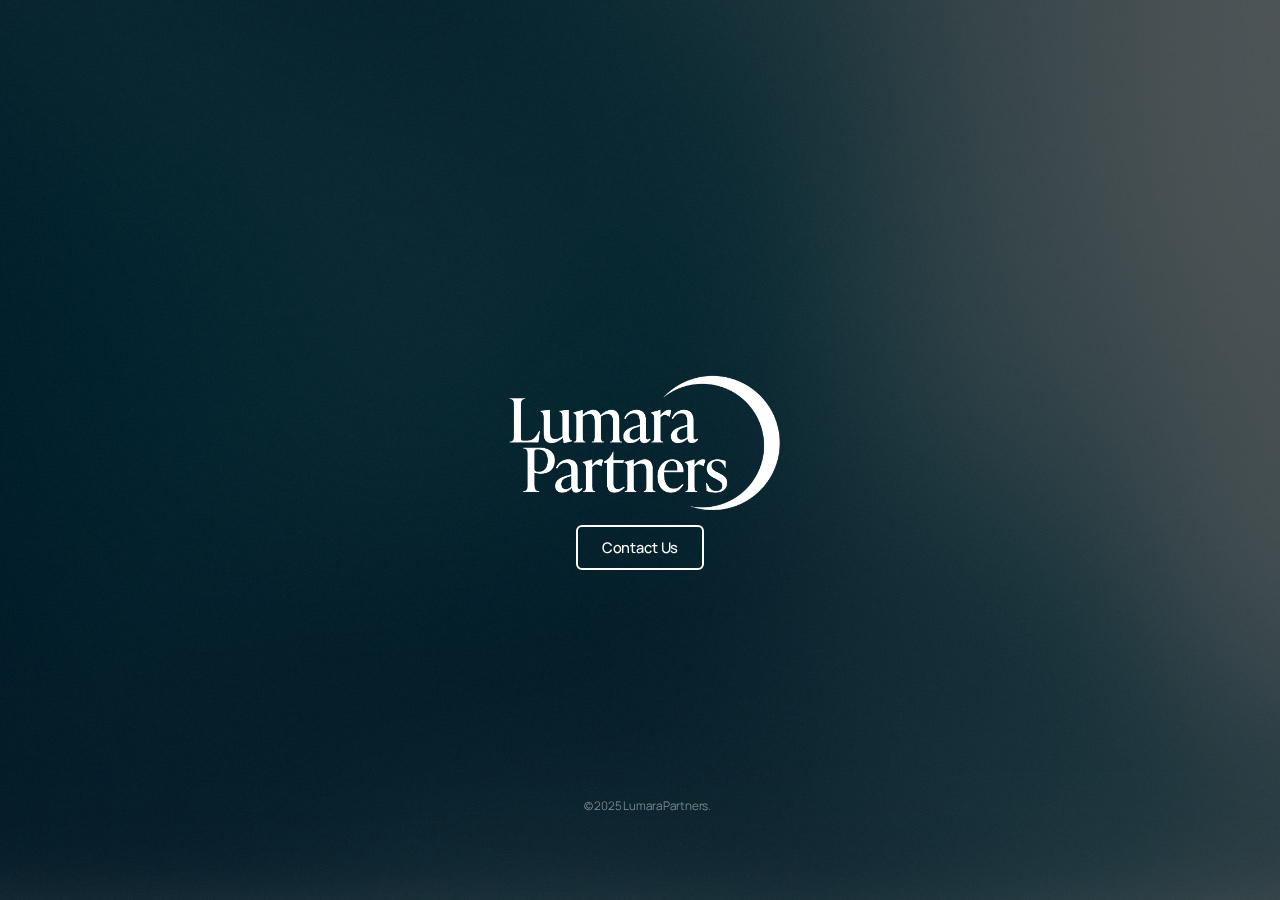
<file: index.html>
<!DOCTYPE HTML>

<html>
	<head>
		<title>Lumara Partners</title>
		<meta charset="utf-8" />
		<meta name="viewport" content="width=device-width, initial-scale=1, user-scalable=no" />
		<link rel="preconnect" href="https://fonts.googleapis.com">
		<link rel="preconnect" href="https://fonts.gstatic.com" crossorigin>
		<link href="https://fonts.googleapis.com/css2?family=Libre+Baskerville:ital,wght@0,400;0,700;1,400&family=Manrope:wght@200..800&display=swap" rel="stylesheet">
		<link rel="stylesheet" href="assets/css/main.css" />
		<link rel="icon" type="image/png" href="images/Favicon.png" />
		
	</head>
	<body class="is-preload">

		<!-- Header -->
			<header id="header" class="centered">
				<img src="images/logo.png" alt="Lumara Partners Logo" style="max-width: 290px; height: auto;">
			</header>

		<!-- Contact Button -->
			<div class="contact-button-wrapper centered">
  				<a href="mailto:team@lumarapartners.com" class="contact-button">Contact Us</a>
			</div>

		<!-- Footer -->
			<footer id="footer" >
				
				<ul >
					<p>&copy; 2025 Lumara Partners.</p>
				</ul>
			</footer>

		<!-- Scripts -->
			<script src="assets/js/main.js"></script>

	</body>
</html>
</file>
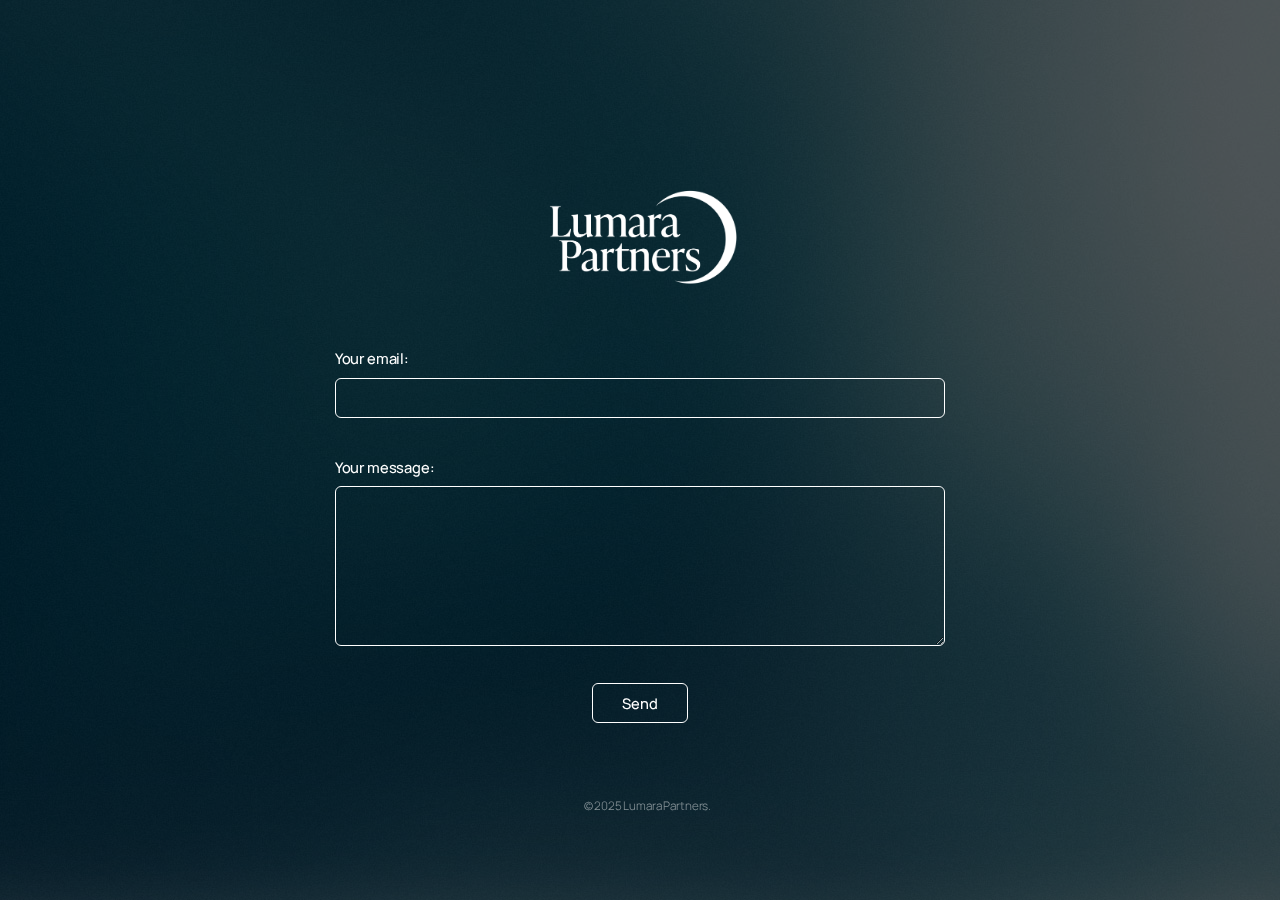
<file: contact-na.html>
<!DOCTYPE HTML>
<html>
  <head>
    <title>Contact | Lumara Partners</title>
    <meta charset="utf-8" />
    <meta name="viewport" content="width=device-width, initial-scale=1, user-scalable=no" />
    <link rel="preconnect" href="https://fonts.googleapis.com">
    <link rel="preconnect" href="https://fonts.gstatic.com" crossorigin>
    <link href="https://fonts.googleapis.com/css2?family=Libre+Baskerville:ital,wght@0,400;0,700;1,400&family=Manrope:wght@200..800&display=swap" rel="stylesheet">
    <link rel="stylesheet" href="assets/css/main.css" />
    <style>
      body {
        font-family: 'Manrope', sans-serif;
        color: white;
        text-align: center;
      }

.contact-wrapper {
  max-width: 100%;
  width: 50vw; /* 50% of viewport width */
  margin: 0 auto;
  padding: 3em 1em;
  text-align: center;
}

/* Logo */
.contact-logo img {
  max-width: 200px;
  height: auto;
  margin-bottom: 1.5em;
}

.contact-logo {
  display: inline-block;
  text-decoration: none;
  border: none;
}

/* Remove underline from heading */
h2 {
  font-size: 1.75em;
  font-weight: 600;
  margin-bottom: 1.5em;
  border: none;
  text-decoration: none;
}

/* Form */
form {
  display: flex;
  flex-direction: column;
  gap: 1.5em;
  margin-top: 2em;
  text-align: left;
}

label {
  font-size: 1em;
  font-weight: 500;
  display: flex;
  flex-direction: column;
  gap: 0.5em;
}

input[type="email"],
textarea {
  width: 100%;
  padding: 0.75em 1em;
  background-color: transparent;
  border: 1px solid white;
  border-radius: 6px;
  color: white;
  font-size: 1em;
}

textarea {
  height: 160px;
  resize: vertical;
}

button[type="submit"] {
  align-self: center;
  padding: 0.75em 2em;
  border: 1px solid white;
  background-color: transparent;
  color: white;
  border-radius: 6px;
  font-size: 1em;
  font-weight: 500;
  cursor: pointer;
  line-height: 1.25; /* prevents text from sitting too low */
  display: inline-flex;
  align-items: center;
  justify-content: center;
}
button[type="submit"]:hover {
  background-color: white;
  color: #023a59ff !important;
}

/* Back link */
.back-link {
  display: inline-block;
  margin-top: 3em;
  font-size: 0.9em;
  text-decoration: underline;
  color: white;
}

.back-link:hover {
  opacity: 0.8;
}
    </style>
  </head>
  <body class="is-preload">
    <div class="contact-wrapper">
      <a href="index.html" class="contact-logo">
        <img src="images/logo.png" alt="Lumara Partners Logo">
      </a>
      <form action="https://formspree.io/f/mqabbyna" method="POST">
        <label>
          Your email:
          <input type="email" name="email" required>
        </label>
        <label>
          Your message:
          <textarea name="message" required></textarea>
        </label>
        <button type="submit">Send</button>
      </form>

    </div>
<footer id="footer" >
				
				<ul >
					<p>&copy; 2025 Lumara Partners.</p>
				</ul>
			</footer>

    <script src="assets/js/main.js"></script>
  </body>
</html>
</file>
<file: assets/css/main.css>
@import url(fontawesome-all.min.css);
/*
	Eventually by HTML5 UP
	html5up.net | @ajlkn
	Free for personal and commercial use under the CCA 3.0 license (html5up.net/license)
*/
html, body, div, span, applet, object,
iframe, h1, h2, h3, h4, h5, h6, p, blockquote,
pre, a, abbr, acronym, address, big, cite,
code, del, dfn, em, img, ins, kbd, q, s, samp,
small, strike, strong, sub, sup, tt, var, b,
u, i, center, dl, dt, dd, ol, ul, li, fieldset,
form, label, legend, table, caption, tbody,
tfoot, thead, tr, th, td, article, aside,
canvas, details, embed, figure, figcaption,
footer, header, hgroup, menu, nav, output, ruby,
section, summary, time, mark, audio, video {
  margin: 0;
  padding: 0;
  border: 0;
  font-size: 100%;
  font: inherit;
  vertical-align: baseline; }

article, aside, details, figcaption, figure,
footer, header, hgroup, menu, nav, section {
  display: block; }

body {
  line-height: 1; }

ol, ul {
  list-style: none; }

blockquote, q {
  quotes: none; }
  blockquote:before, blockquote:after, q:before, q:after {
    content: '';
    content: none; }

table {
  border-collapse: collapse;
  border-spacing: 0; }

body {
  -webkit-text-size-adjust: none; }

mark {
  background-color: transparent;
  color: inherit; }

input::-moz-focus-inner {
  border: 0;
  padding: 0; }

input, select, textarea {
  -moz-appearance: none;
  -webkit-appearance: none;
  -ms-appearance: none;
  appearance: none; }

/* Basic */
@-ms-viewport {
  width: device-width; }

body {
  -ms-overflow-style: scrollbar; }

@media screen and (max-width: 480px) {
  html, body {
    min-width: 320px; } }

html {
  box-sizing: border-box; }

*, *:before, *:after {
  box-sizing: inherit; }

html, body {
  height: 100%;
  overflow-x: hidden;
  width: 100%; }
  @media screen and (max-height: 640px) {
    html, body {
      height: auto;
      min-height: 100%; } }

body {
  display: -moz-flex;
  display: -webkit-flex;
  display: -ms-flex;
  display: flex;
  -moz-flex-direction: column;
  -webkit-flex-direction: column;
  -ms-flex-direction: column;
  flex-direction: column;
  -moz-justify-content: center;
  -webkit-justify-content: center;
  -ms-justify-content: center;
  justify-content: center;
  background-color: #000;
  padding: 6em 4em 4em 4em; }
  body.is-preload *, body.is-preload *:before, body.is-preload *:after {
    -moz-animation: none !important;
    -webkit-animation: none !important;
    -ms-animation: none !important;
    animation: none !important;
    -moz-transition: none !important;
    -webkit-transition: none !important;
    -ms-transition: none !important;
    transition: none !important; }
  body > * {
    position: relative;
    z-index: 2; }
  @media screen and (max-width: 1680px) {
    body {
      padding: 6em 3.5em 3.5em 3.5em; } }
  @media screen and (max-width: 736px) {
    body {
      padding: 5em 2em 2em 2em; } }
  @media screen and (max-width: 360px) {
    body {
      padding: 5em 1.25em 1.25em 1.25em; } }

/* BG */
#bg {
  -moz-transition: opacity 2s ease-in-out;
  -webkit-transition: opacity 2s ease-in-out;
  -ms-transition: opacity 2s ease-in-out;
  transition: opacity 2s ease-in-out;
  height: 100%;
  left: 0;
  opacity: 0.375;
  position: fixed;
  top: 0;
  width: 100%;
  z-index: 1; }
  #bg div {
    -moz-transition: opacity 3s ease;
    -webkit-transition: opacity 3s ease;
    -ms-transition: opacity 3s ease;
    transition: opacity 3s ease;
    background-size: cover;
    height: 100%;
    left: 0;
    opacity: 0;
    position: absolute;
    top: 0;
    visibility: hidden;
    width: 150%; }
    #bg div.visible {
      -moz-animation: bg 45s linear infinite;
      -webkit-animation: bg 45s linear infinite;
      -ms-animation: bg 45s linear infinite;
      animation: bg 45s linear infinite;
      opacity: 1;
      visibility: visible;
      z-index: 1; }
      #bg div.visible.top {
        z-index: 2; }
      @media screen and (max-width: 1280px) {
        #bg div.visible {
          -moz-animation: bg 29.25s linear infinite;
          -webkit-animation: bg 29.25s linear infinite;
          -ms-animation: bg 29.25s linear infinite;
          animation: bg 29.25s linear infinite; } }
      @media screen and (max-width: 736px) {
        #bg div.visible {
          -moz-animation: bg 18s linear infinite;
          -webkit-animation: bg 18s linear infinite;
          -ms-animation: bg 18s linear infinite;
          animation: bg 18s linear infinite; } }
    #bg div:only-child {
      -moz-animation-direction: alternate !important;
      -webkit-animation-direction: alternate !important;
      -ms-animation-direction: alternate !important;
      animation-direction: alternate !important; }
  body.is-preload #bg {
    opacity: 0; }

.centered {
  text-align: center;
  margin-left: auto;
  margin-right: auto;
}

#signup-form input[type="email"],
#signup-form input[type="submit"] {
  display: inline-block;
  margin: 10px auto;
  text-align: center;
}


@-moz-keyframes bg {
  0% {
    -moz-transform: translateX(0);
    -webkit-transform: translateX(0);
    -ms-transform: translateX(0);
    transform: translateX(0); }
  100% {
    -moz-transform: translateX(-25%);
    -webkit-transform: translateX(-25%);
    -ms-transform: translateX(-25%);
    transform: translateX(-25%); } }

@-webkit-keyframes bg {
  0% {
    -moz-transform: translateX(0);
    -webkit-transform: translateX(0);
    -ms-transform: translateX(0);
    transform: translateX(0); }
  100% {
    -moz-transform: translateX(-25%);
    -webkit-transform: translateX(-25%);
    -ms-transform: translateX(-25%);
    transform: translateX(-25%); } }

@-ms-keyframes bg {
  0% {
    -moz-transform: translateX(0);
    -webkit-transform: translateX(0);
    -ms-transform: translateX(0);
    transform: translateX(0); }
  100% {
    -moz-transform: translateX(-25%);
    -webkit-transform: translateX(-25%);
    -ms-transform: translateX(-25%);
    transform: translateX(-25%); } }

@keyframes bg {
  0% {
    -moz-transform: translateX(0);
    -webkit-transform: translateX(0);
    -ms-transform: translateX(0);
    transform: translateX(0); }
  100% {
    -moz-transform: translateX(-25%);
    -webkit-transform: translateX(-25%);
    -ms-transform: translateX(-25%);
    transform: translateX(-25%); } }

/* Type */
body, input, select, textarea {
  color: rgba(255, 255, 255, 0.75);
  font-family: "Roboto", sans-serif;
  font-size: 16pt;
  font-weight: 400;
  letter-spacing: -0.01em;
  line-height: 1.65em; }
  @media screen and (max-width: 1680px) {
    body, input, select, textarea {
      font-size: 12pt; } }
  @media screen and (max-width: 1280px) {
    body, input, select, textarea {
      font-size: 11pt; } }
  @media screen and (max-width: 980px) {
    body, input, select, textarea {
      font-size: 12pt; } }
  @media screen and (max-width: 736px) {
    body, input, select, textarea {
      font-size: 12pt; } }
  @media screen and (max-width: 480px) {
    body, input, select, textarea {
      font-size: 12pt; } }

a {
  -moz-transition: border-bottom-color 0.2s ease, color 0.2s ease;
  -webkit-transition: border-bottom-color 0.2s ease, color 0.2s ease;
  -ms-transition: border-bottom-color 0.2s ease, color 0.2s ease;
  transition: border-bottom-color 0.2s ease, color 0.2s ease;
  border-bottom: dotted 1px rgba(255, 255, 255, 0.25);
  color: #023a59ff;
  text-decoration: none; }
  a:hover {
    border-bottom-color: transparent;
    color: #023a59ff !important;
    text-decoration: none; }

strong, b {
  color: #fff;
  font-weight: 700; }

em, i {
  font-style: italic; }

p {
  margin: 0 0 2em 0; }

h1, h2, h3, h4, h5, h6 {
  color: #fff;
  font-weight: 700;
  line-height: 1em;
  margin: 0 0 1em 0; }
  h1 a, h2 a, h3 a, h4 a, h5 a, h6 a {
    color: inherit;
    text-decoration: none; }

h1 {
  font-size: 2.5em;
  line-height: 1.25em; }

h2 {
  font-size: 1.75em;
  line-height: 1.5em; }

h3 {
  font-size: 1.35em;
  line-height: 1.5em; }

h4 {
  font-size: 1.1em;
  line-height: 1.5em; }

h5 {
  font-size: 0.9em;
  line-height: 1.5em; }

h6 {
  font-size: 0.7em;
  line-height: 1.5em; }

sub {
  font-size: 0.8em;
  position: relative;
  top: 0.5em; }

sup {
  font-size: 0.8em;
  position: relative;
  top: -0.5em; }

blockquote {
  border-left: solid 8px rgba(255, 255, 255, 0.35);
  font-style: italic;
  margin: 0 0 2em 0;
  padding: 0.5em 0 0.5em 2em; }

code {
  background: rgba(255, 255, 255, 0.125);
  border-radius: 6px;
  border: solid 2px rgba(255, 255, 255, 0.35);
  font-family: "Courier New", monospace;
  font-size: 0.9em;
  margin: 0 0.25em;
  padding: 0.25em 0.65em; }

pre {
  -webkit-overflow-scrolling: touch;
  font-family: "Courier New", monospace;
  font-size: 0.9em;
  margin: 0 0 2em 0; }
  pre code {
    display: block;
    line-height: 1.75em;
    padding: 1em 1.5em;
    overflow-x: auto; }

hr {
  border: 0;
  border-bottom: solid 2px rgba(255, 255, 255, 0.35);
  margin: 2em 0; }
  hr.major {
    margin: 3em 0; }

/* Section/Article */
section.special, article.special {
  text-align: center; }

#header p {
  font-size: 1.05em !important;
  font-style: italic;
  font-weight: 300; 
  line-height: 1.0em;
}

@media screen and (max-width: 980px) {
  header br {
    display: none; } }

@media screen and (max-width: 736px) {
  header br {
    display: inline; } }

@media screen and (max-width: 480px) {
  header br {
    display: none; } }

/* Icon */
.icon {
  text-decoration: none;
  border-bottom: none;
  position: relative; }
  .icon:before {
    -moz-osx-font-smoothing: grayscale;
    -webkit-font-smoothing: antialiased;
    display: inline-block;
    font-style: normal;
    font-variant: normal;
    text-rendering: auto;
    line-height: 1;
    text-transform: none !important;
    font-family: 'Font Awesome 5 Free';
    font-weight: 400; }
  .icon > .label {
    display: none; }
  .icon:before {
    line-height: inherit; }
  .icon.solid:before {
    font-weight: 900; }
  .icon.brands:before {
    font-family: 'Font Awesome 5 Brands'; }

/* List */
ol {
  list-style: decimal;
  margin: 0 0 2em 0;
  padding-left: 1.25em; }
  ol li {
    padding-left: 0.25em; }

ul {
  list-style: disc;
  margin: 0 0 2em 0;
  padding-left: 1em; }
  ul li {
    padding-left: 0.5em; }

/* Icons */
ul.icons {
  cursor: default;
  list-style: none;
  padding-left: 0; }
  ul.icons li {
    display: inline-block;
    padding: 0 1em 0 0; }
    ul.icons li:last-child {
      padding-right: 0; }
    ul.icons li .icon:before {
      font-size: 1.25em; }
    ul.icons li a {
      color: inherit; }

/* Form */
form {
  margin: 0 0 2em 0; }
  form .message {
    text-decoration: none;
    -moz-transition: opacity 0.2s ease-in-out, -moz-transform 0.2s ease-in-out;
    -webkit-transition: opacity 0.2s ease-in-out, -webkit-transform 0.2s ease-in-out;
    -ms-transition: opacity 0.2s ease-in-out, -ms-transform 0.2s ease-in-out;
    transition: opacity 0.2s ease-in-out, transform 0.2s ease-in-out;
    -moz-transform: scale(1.05);
    -webkit-transform: scale(1.05);
    -ms-transform: scale(1.05);
    transform: scale(1.05);
    height: 2.75em;
    line-height: 2.75em;
    opacity: 0; }
    form .message:before {
      -moz-osx-font-smoothing: grayscale;
      -webkit-font-smoothing: antialiased;
      display: inline-block;
      font-style: normal;
      font-variant: normal;
      text-rendering: auto;
      line-height: 1;
      text-transform: none !important;
      font-family: 'Font Awesome 5 Free';
      font-weight: 900; }
    form .message:before {
      margin-right: 0.5em; }
    form .message.visible {
      -moz-transform: scale(1);
      -webkit-transform: scale(1);
      -ms-transform: scale(1);
      transform: scale(1);
      opacity: 1; }
    form .message.success {
      color: #023a59ff; }
      form .message.success:before {
        content: '\f00c'; }
    form .message.failure {
      color: #ff2361; }
      form .message.failure:before {
        content: '\f119'; }

label {
  color: #fff;
  display: block;
  font-size: 0.9em;
  font-weight: 700;
  margin: 0 0 1em 0; }

@-moz-keyframes focus {
  0% {
    -moz-transform: scale(1);
    -webkit-transform: scale(1);
    -ms-transform: scale(1);
    transform: scale(1); }
  50% {
    -moz-transform: scale(1.025);
    -webkit-transform: scale(1.025);
    -ms-transform: scale(1.025);
    transform: scale(1.025); }
  100% {
    -moz-transform: scale(1);
    -webkit-transform: scale(1);
    -ms-transform: scale(1);
    transform: scale(1); } }

@-webkit-keyframes focus {
  0% {
    -moz-transform: scale(1);
    -webkit-transform: scale(1);
    -ms-transform: scale(1);
    transform: scale(1); }
  50% {
    -moz-transform: scale(1.025);
    -webkit-transform: scale(1.025);
    -ms-transform: scale(1.025);
    transform: scale(1.025); }
  100% {
    -moz-transform: scale(1);
    -webkit-transform: scale(1);
    -ms-transform: scale(1);
    transform: scale(1); } }

@-ms-keyframes focus {
  0% {
    -moz-transform: scale(1);
    -webkit-transform: scale(1);
    -ms-transform: scale(1);
    transform: scale(1); }
  50% {
    -moz-transform: scale(1.025);
    -webkit-transform: scale(1.025);
    -ms-transform: scale(1.025);
    transform: scale(1.025); }
  100% {
    -moz-transform: scale(1);
    -webkit-transform: scale(1);
    -ms-transform: scale(1);
    transform: scale(1); } }

@keyframes focus {
  0% {
    -moz-transform: scale(1);
    -webkit-transform: scale(1);
    -ms-transform: scale(1);
    transform: scale(1); }
  50% {
    -moz-transform: scale(1.025);
    -webkit-transform: scale(1.025);
    -ms-transform: scale(1.025);
    transform: scale(1.025); }
  100% {
    -moz-transform: scale(1);
    -webkit-transform: scale(1);
    -ms-transform: scale(1);
    transform: scale(1); } }

input[type="text"],
input[type="password"],
input[type="email"],
select,
textarea {
  -moz-appearance: none;
  -webkit-appearance: none;
  -ms-appearance: none;
  appearance: none;
  -moz-transform: scale(1);
  -webkit-transform: scale(1);
  -ms-transform: scale(1);
  transform: scale(1);
  -moz-transition: border-color 0.2s ease, background-color 0.2s ease;
  -webkit-transition: border-color 0.2s ease, background-color 0.2s ease;
  -ms-transition: border-color 0.2s ease, background-color 0.2s ease;
  transition: border-color 0.2s ease, background-color 0.2s ease;
  background-color: transparent;
  border-radius: 6px;
  border: none;
  border: solid 2px rgba(255, 255, 255, 0.35);
  color: inherit;
  display: block;
  outline: 0;
  padding: 0 1em;
  text-decoration: none;
  width: 100%; }
  input[type="text"]:invalid,
  input[type="password"]:invalid,
  input[type="email"]:invalid,
  select:invalid,
  textarea:invalid {
    box-shadow: none; }
  input[type="text"]:focus,
  input[type="password"]:focus,
  input[type="email"]:focus,
  select:focus,
  textarea:focus {
    -moz-animation: focus 0.1s;
    -webkit-animation: focus 0.1s;
    -ms-animation: focus 0.1s;
    animation: focus 0.1s;
    background-color: rgba(255, 255, 255, 0.125);
    border-color: white; }

select {
  background-image: url("data:image/svg+xml;charset=utf8,%3Csvg xmlns='http://www.w3.org/2000/svg' width='40' height='40' preserveAspectRatio='none' viewBox='0 0 40 40'%3E%3Cpath d='M9.4,12.3l10.4,10.4l10.4-10.4c0.2-0.2,0.5-0.4,0.9-0.4c0.3,0,0.6,0.1,0.9,0.4l3.3,3.3c0.2,0.2,0.4,0.5,0.4,0.9 c0,0.4-0.1,0.6-0.4,0.9L20.7,31.9c-0.2,0.2-0.5,0.4-0.9,0.4c-0.3,0-0.6-0.1-0.9-0.4L4.3,17.3c-0.2-0.2-0.4-0.5-0.4-0.9 c0-0.4,0.1-0.6,0.4-0.9l3.3-3.3c0.2-0.2,0.5-0.4,0.9-0.4S9.1,12.1,9.4,12.3z' fill='rgba(255, 255, 255, 0.35)' /%3E%3C/svg%3E");
  background-size: 1.25rem;
  background-repeat: no-repeat;
  background-position: calc(100% - 1rem) center;
  height: 2.75em;
  padding-right: 2.75em;
  text-overflow: ellipsis; }
  select option {
    color: #fff;
    background: #000; }
  select:focus::-ms-value {
    background-color: transparent; }
  select::-ms-expand {
    display: none; }

input[type="text"],
input[type="password"],
input[type="email"],
select {
  height: 2.75em; }

textarea {
  padding: 0.75em 1em; }

input[type="checkbox"],
input[type="radio"] {
  -moz-appearance: none;
  -webkit-appearance: none;
  -ms-appearance: none;
  appearance: none;
  display: block;
  float: left;
  margin-right: -2em;
  opacity: 0;
  width: 1em;
  z-index: -1; }
  input[type="checkbox"] + label,
  input[type="radio"] + label {
    text-decoration: none;
    color: rgba(255, 255, 255, 0.75);
    cursor: pointer;
    display: inline-block;
    font-size: 1em;
    font-weight: 400;
    padding-left: 2.4em;
    padding-right: 0.75em;
    position: relative; }
    input[type="checkbox"] + label:before,
    input[type="radio"] + label:before {
      -moz-osx-font-smoothing: grayscale;
      -webkit-font-smoothing: antialiased;
      display: inline-block;
      font-style: normal;
      font-variant: normal;
      text-rendering: auto;
      line-height: 1;
      text-transform: none !important;
      font-family: 'Font Awesome 5 Free';
      font-weight: 900; }
    input[type="checkbox"] + label:before,
    input[type="radio"] + label:before {
      background: rgba(255, 255, 255, 0.125);
      border-radius: 6px;
      border: solid 2px rgba(255, 255, 255, 0.35);
      content: '';
      display: inline-block;
      font-size: 0.8em;
      height: 1.65em;
      left: 0;
      line-height: 1.65em;
      position: absolute;
      text-align: center;
      top: 0;
      width: 1.65em; }
  input[type="checkbox"]:checked + label:before,
  input[type="radio"]:checked + label:before {
    background: #1cb495;
    border-color: #1cb495;
    color: #ffffff;
    content: '\f00c'; }
  input[type="checkbox"]:focus + label:before,
  input[type="radio"]:focus + label:before {
    border-color: #1cb495;
    box-shadow: 0 0 0 2px #1cb495; }

input[type="checkbox"] + label:before {
  border-radius: 6px; }

input[type="radio"] + label:before {
  border-radius: 100%; }

::-webkit-input-placeholder {
  color: rgba(255, 255, 255, 0.5) !important;
  opacity: 1.0; }

:-moz-placeholder {
  color: rgba(255, 255, 255, 0.5) !important;
  opacity: 1.0; }

::-moz-placeholder {
  color: rgba(255, 255, 255, 0.5) !important;
  opacity: 1.0; }

:-ms-input-placeholder {
  color: rgba(255, 255, 255, 0.5) !important;
  opacity: 1.0; }

.formerize-placeholder {
  color: rgba(255, 255, 255, 0.5) !important;
  opacity: 1.0; }

/* Button */
input[type="submit"],
input[type="reset"],
input[type="button"],
button,
.button {
  -moz-appearance: none;
  -webkit-appearance: none;
  -ms-appearance: none;
  appearance: none;
  -moz-transition: background-color 0.2s ease-in-out, color 0.2s ease-in-out, opacity 0.2s ease-in-out;
  -webkit-transition: background-color 0.2s ease-in-out, color 0.2s ease-in-out, opacity 0.2s ease-in-out;
  -ms-transition: background-color 0.2s ease-in-out, color 0.2s ease-in-out, opacity 0.2s ease-in-out;
  transition: background-color 0.2s ease-in-out, color 0.2s ease-in-out, opacity 0.2s ease-in-out;
  background-color: #1cb495;
  border-radius: 6px;
  border: 0;
  color: #ffffff !important;
  cursor: pointer;
  display: inline-block;
  font-weight: 700;
  height: 2.75em;
  line-height: 2.75em;
  padding: 0 1.125em;
  text-align: center;
  text-decoration: none;
  white-space: nowrap; }
  input[type="submit"]:hover,
  input[type="reset"]:hover,
  input[type="button"]:hover,
  button:hover,
  .button:hover {
    background-color: #1fcaa7; }
  input[type="submit"]:active,
  input[type="reset"]:active,
  input[type="button"]:active,
  button:active,
  .button:active {
    background-color: #199e83; }
  input[type="submit"].disabled, input[type="submit"]:disabled,
  input[type="reset"].disabled,
  input[type="reset"]:disabled,
  input[type="button"].disabled,
  input[type="button"]:disabled,
  button.disabled,
  button:disabled,
  .button.disabled,
  .button:disabled {
    opacity: 0.5; }
  @media screen and (max-width: 480px) {
    input[type="submit"],
    input[type="reset"],
    input[type="button"],
    button,
    .button {
      padding: 0; } }

/* Header */
#header h1 {
  font-size: 3.25em;
  margin: 0 0 0.55em 0; }

#header p {
  font-size: 1.35em;
  line-height: 1.65em; }

#header a {
  color: inherit; }

@media screen and (max-width: 736px) {
  #header h1 {
    font-size: 2em; }
  #header p {
    font-size: 1em; } }

@media screen and (max-width: 480px) {
  #header {
    margin: 0 0 1em 0; } }

/* Signup Form */
#signup-form {
  display: -moz-flex;
  display: -webkit-flex;
  display: -ms-flex;
  display: flex;
  position: relative; }
  #signup-form input[type="text"],
  #signup-form input[type="password"],
  #signup-form input[type="email"] {
    width: 18em; }
  #signup-form > * {
    margin: 0 0 0 1em; }
  #signup-form > :first-child {
    margin: 0 0 0 0; }
  @media screen and (max-width: 480px) {
    #signup-form {
      -moz-flex-direction: column;
      -webkit-flex-direction: column;
      -ms-flex-direction: column;
      flex-direction: column; }
      #signup-form input[type="type"],
      #signup-form input[type="password"],
      #signup-form input[type="email"] {
        width: 100%; }
      #signup-form > * {
        margin: 1.25em 0 0 0; }
      #signup-form .message {
        bottom: -1.5em;
        font-size: 0.9em;
        height: 1em;
        left: 0;
        line-height: inherit;
        margin-top: 0;
        position: absolute; } }

/* Footer */
#footer {
  position: absolute;
  bottom: 4em;
  left: 50%;
  transform: translateX(-50%);
  opacity: 0.5;
  text-align: center;
  color: rgba(255, 255, 255, 0.5);
  width: max-content;
  margin: 0 auto;
  transition: opacity 0.5s ease-in-out;
  
}


#footer p {
  font-size: 0.8em !important;
  font-weight: 300; 
  line-height: 1.0em;
}


@media screen and (max-width: 736px) {
  #footer {
    bottom: 2em;
  }
}
@media screen and (max-width: 480px) {
  #footer {
    bottom: 1.5em;
  }
}

body, input, select, textarea, button {
  font-family: 'Manrope', sans-serif;
  color: #ffffff;
}

/* Optional: ensure all headings and paragraphs also inherit white */
h1, h2, h3, h4, h5, h6,
p, a, li, label {
  color: #ffffff;
}



.contact-button {
  display: inline-block;
  padding: 0.6em 1.6em;
  border: 2px solid white;
  color: white;
  text-decoration: none;
  font-family: 'Manrope', sans-serif;
  font-size: 1em;
  font-weight: 500;
  border-radius: 6px;
  background-color: transparent;
  transition: background-color 0.3s, color 0.3s;
}

.contact-button:hover {
  background-color: white;
  color: black;
}
</file>
